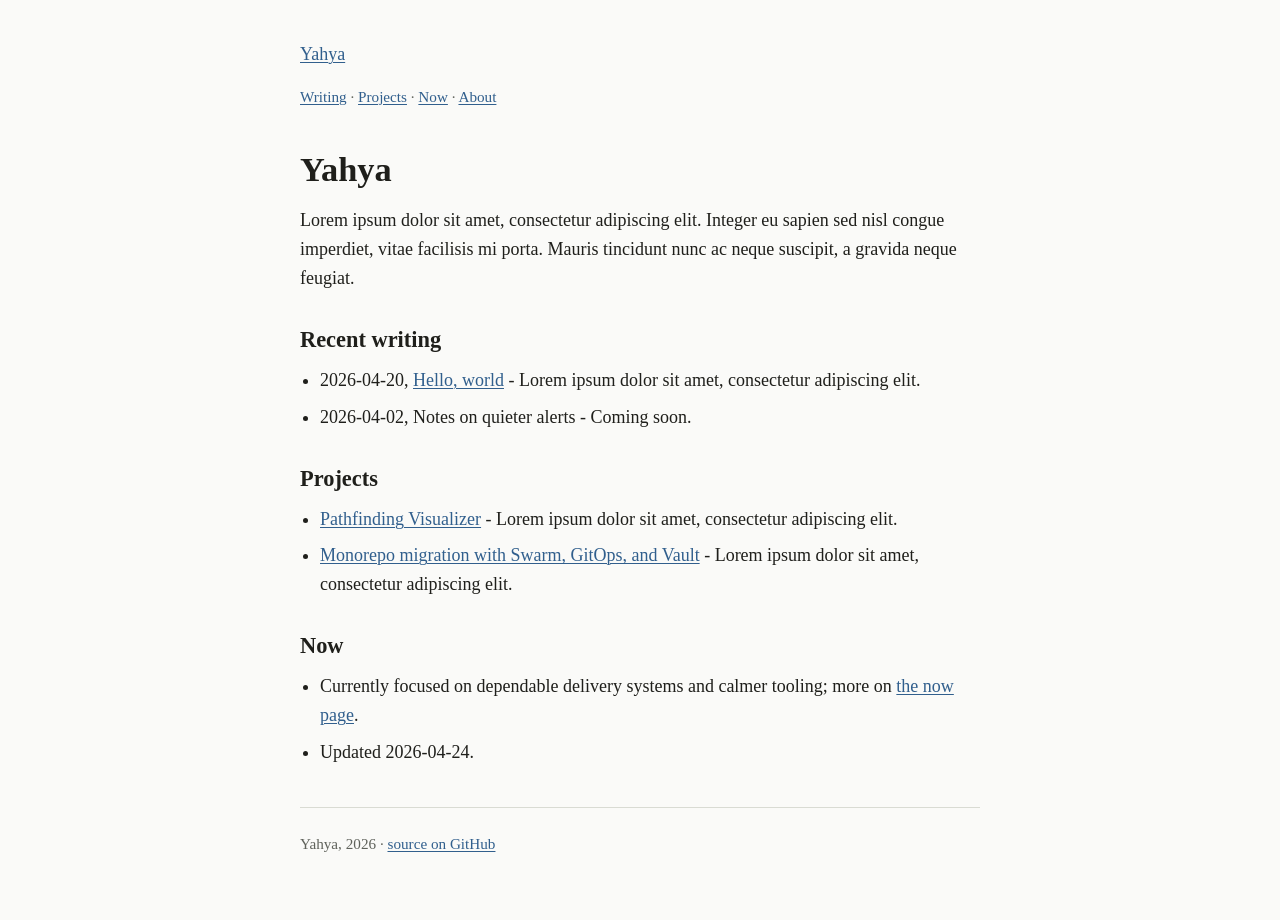
<file: index.html>
<!DOCTYPE html>
<html lang="en">
  <head>
    <meta charset="utf-8" />
    <meta name="viewport" content="width=device-width, initial-scale=1" />
    <title>Yahya</title>
    <meta
      name="description"
      content="A deliberately plain personal website for a DevOps and MLOps engineer."
    />
    <link rel="stylesheet" href="styles.css" />
  </head>
  <body>
    <header>
      <p><a href="index.html">Yahya</a></p>
      <nav>
        <a href="writing/index.html">Writing</a> &middot;
        <a href="projects/index.html">Projects</a> &middot;
        <a href="now.html">Now</a> &middot;
        <a href="about.html">About</a>
      </nav>
    </header>

    <main>
      <h1>Yahya</h1>
      <p>
        Lorem ipsum dolor sit amet, consectetur adipiscing elit. Integer eu
        sapien sed nisl congue imperdiet, vitae facilisis mi porta. Mauris
        tincidunt nunc ac neque suscipit, a gravida neque feugiat.
      </p>

      <section>
        <h2>Recent writing</h2>
        <ul>
          <li>
            2026-04-20,
            <a href="writing/hello-world.html">Hello, world</a> - Lorem ipsum
            dolor sit amet, consectetur adipiscing elit.
          </li>
          <li>
            2026-04-02, Notes on quieter alerts - Coming soon.
          </li>
        </ul>
      </section>

      <section>
        <h2>Projects</h2>
        <ul>
          <li>
            <a href="projects/pathfinding-visualizer.html">Pathfinding Visualizer</a>
            - Lorem ipsum dolor sit amet, consectetur adipiscing elit.
          </li>
          <li>
            <a href="projects/monorepo-migration.html">Monorepo migration with Swarm, GitOps, and Vault</a>
            - Lorem ipsum dolor sit amet, consectetur adipiscing elit.
          </li>
        </ul>
      </section>

      <section>
        <h2>Now</h2>
        <ul>
          <li>
            Currently focused on dependable delivery systems and calmer tooling;
            more on <a href="now.html">the now page</a>.
          </li>
          <li>Updated 2026-04-24.</li>
        </ul>
      </section>
    </main>

    <hr />

    <footer>
      <p>
        Yahya, 2026 &middot;
        <a href="https://github.com/yourusername/personal-website">source on GitHub</a>
      </p>
    </footer>
  </body>
</html>
</file>
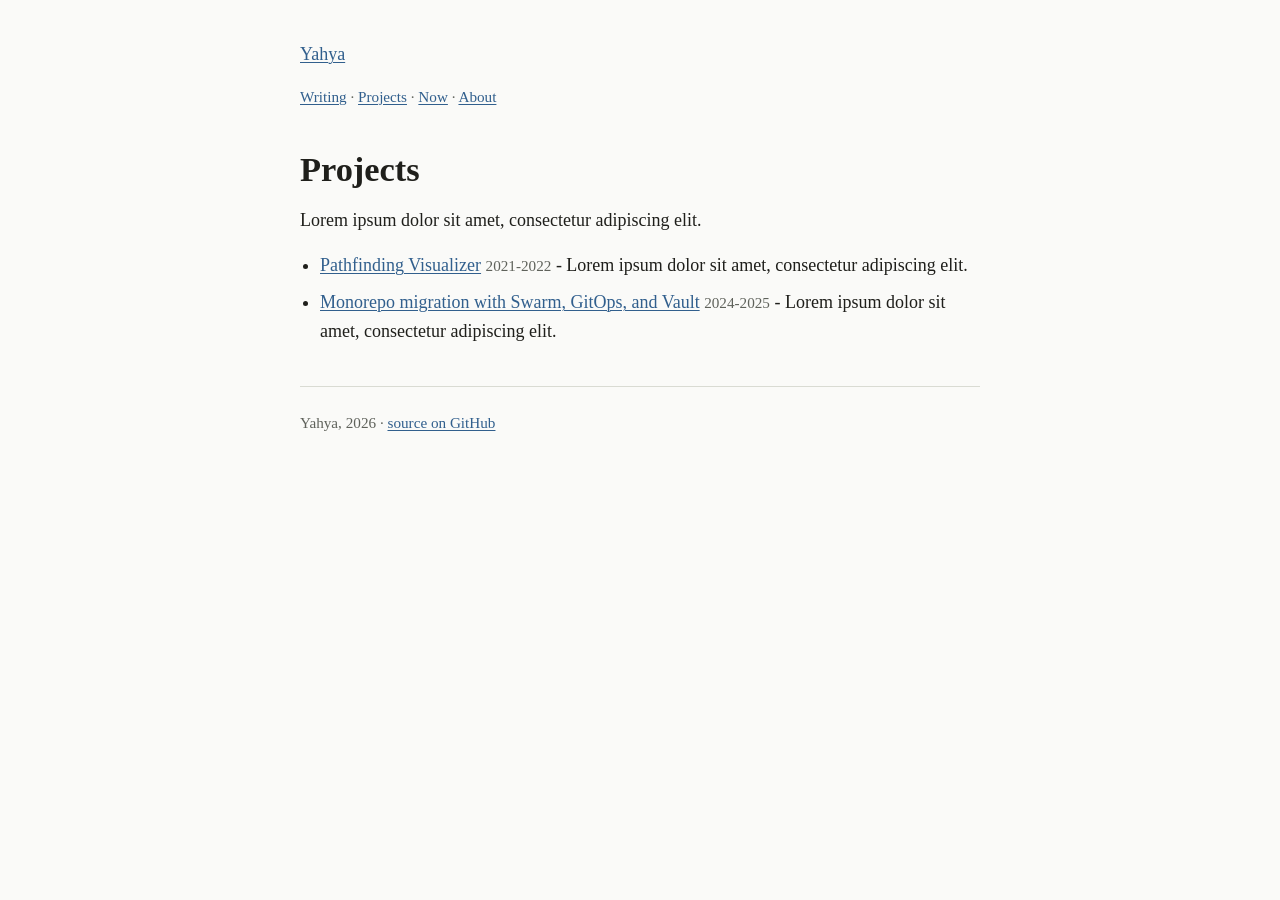
<file: projects/index.html>
<!DOCTYPE html>
<html lang="en">
  <head>
    <meta charset="utf-8" />
    <meta name="viewport" content="width=device-width, initial-scale=1" />
    <title>Projects - Yahya</title>
    <meta name="description" content="Projects by Yahya." />
    <link rel="stylesheet" href="../styles.css" />
  </head>
  <body>
    <header>
      <p><a href="../index.html">Yahya</a></p>
      <nav>
        <a href="../writing/index.html">Writing</a> &middot;
        <a href="index.html">Projects</a> &middot;
        <a href="../now.html">Now</a> &middot;
        <a href="../about.html">About</a>
      </nav>
    </header>

    <main>
      <h1>Projects</h1>
      <p>Lorem ipsum dolor sit amet, consectetur adipiscing elit.</p>
      <ul>
        <li>
          <a href="pathfinding-visualizer.html">Pathfinding Visualizer</a>
          <span class="post-meta">2021-2022</span> - Lorem ipsum dolor sit amet,
          consectetur adipiscing elit.
        </li>
        <li>
          <a href="monorepo-migration.html">Monorepo migration with Swarm, GitOps, and Vault</a>
          <span class="post-meta">2024-2025</span> - Lorem ipsum dolor sit amet,
          consectetur adipiscing elit.
        </li>
      </ul>
    </main>

    <hr />

    <footer>
      <p>
        Yahya, 2026 &middot;
        <a href="https://github.com/yourusername/personal-website">source on GitHub</a>
      </p>
    </footer>
  </body>
</html>
</file>
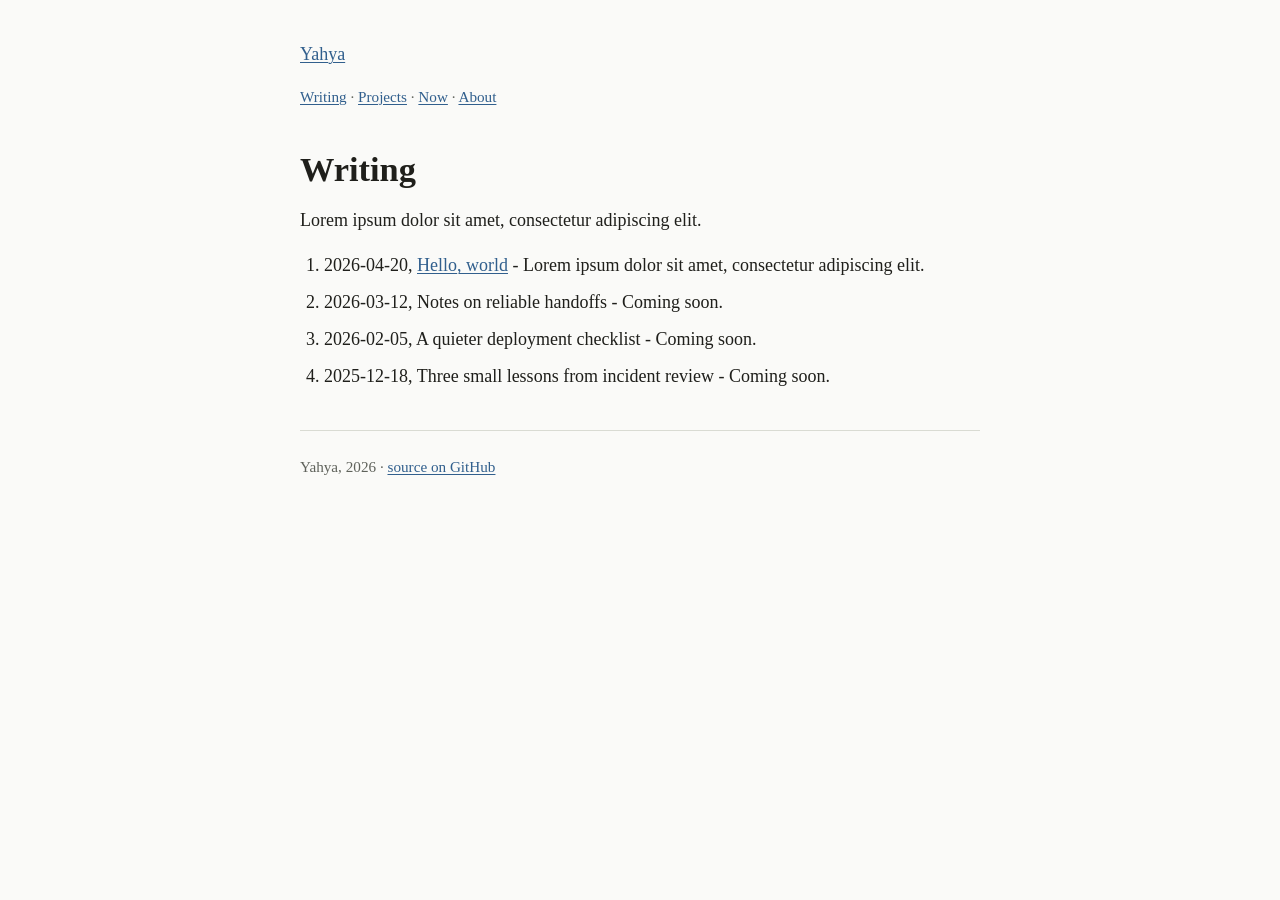
<file: writing/index.html>
<!DOCTYPE html>
<html lang="en">
  <head>
    <meta charset="utf-8" />
    <meta name="viewport" content="width=device-width, initial-scale=1" />
    <title>Writing - Yahya</title>
    <meta name="description" content="Writing by Yahya." />
    <link rel="stylesheet" href="../styles.css" />
  </head>
  <body>
    <header>
      <p><a href="../index.html">Yahya</a></p>
      <nav>
        <a href="index.html">Writing</a> &middot;
        <a href="../projects/index.html">Projects</a> &middot;
        <a href="../now.html">Now</a> &middot;
        <a href="../about.html">About</a>
      </nav>
    </header>

    <main>
      <h1>Writing</h1>
      <p>Lorem ipsum dolor sit amet, consectetur adipiscing elit.</p>
      <ol>
        <li>
          2026-04-20,
          <a href="hello-world.html">Hello, world</a> - Lorem ipsum dolor sit
          amet, consectetur adipiscing elit.
        </li>
        <li>
          2026-03-12, Notes on reliable handoffs - Coming soon.
        </li>
        <li>
          2026-02-05, A quieter deployment checklist - Coming soon.
        </li>
        <li>
          2025-12-18, Three small lessons from incident review - Coming soon.
        </li>
      </ol>
    </main>

    <hr />

    <footer>
      <p>
        Yahya, 2026 &middot;
        <a href="https://github.com/yourusername/personal-website">source on GitHub</a>
      </p>
    </footer>
  </body>
</html>
</file>
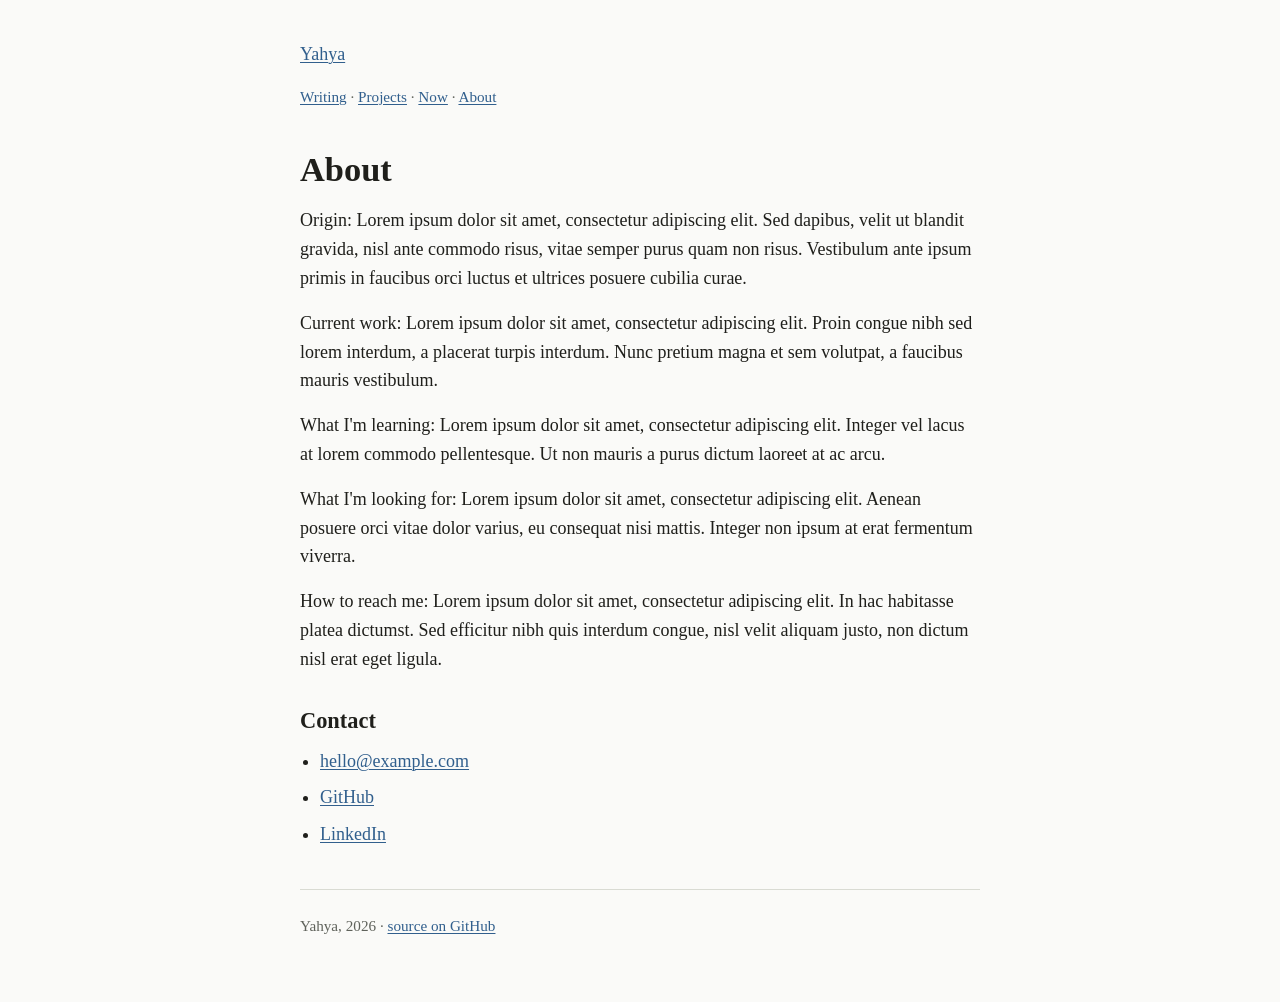
<file: about.html>
<!DOCTYPE html>
<html lang="en">
  <head>
    <meta charset="utf-8" />
    <meta name="viewport" content="width=device-width, initial-scale=1" />
    <title>About - Yahya</title>
    <meta name="description" content="About Yahya." />
    <link rel="stylesheet" href="styles.css" />
  </head>
  <body>
    <header>
      <p><a href="index.html">Yahya</a></p>
      <nav>
        <a href="writing/index.html">Writing</a> &middot;
        <a href="projects/index.html">Projects</a> &middot;
        <a href="now.html">Now</a> &middot;
        <a href="about.html">About</a>
      </nav>
    </header>

    <main>
      <h1>About</h1>
      <p>
        Origin: Lorem ipsum dolor sit amet, consectetur adipiscing elit. Sed
        dapibus, velit ut blandit gravida, nisl ante commodo risus, vitae
        semper purus quam non risus. Vestibulum ante ipsum primis in faucibus
        orci luctus et ultrices posuere cubilia curae.
      </p>
      <p>
        Current work: Lorem ipsum dolor sit amet, consectetur adipiscing elit.
        Proin congue nibh sed lorem interdum, a placerat turpis interdum. Nunc
        pretium magna et sem volutpat, a faucibus mauris vestibulum.
      </p>
      <p>
        What I'm learning: Lorem ipsum dolor sit amet, consectetur adipiscing
        elit. Integer vel lacus at lorem commodo pellentesque. Ut non mauris a
        purus dictum laoreet at ac arcu.
      </p>
      <p>
        What I'm looking for: Lorem ipsum dolor sit amet, consectetur
        adipiscing elit. Aenean posuere orci vitae dolor varius, eu consequat
        nisi mattis. Integer non ipsum at erat fermentum viverra.
      </p>
      <p>
        How to reach me: Lorem ipsum dolor sit amet, consectetur adipiscing
        elit. In hac habitasse platea dictumst. Sed efficitur nibh quis
        interdum congue, nisl velit aliquam justo, non dictum nisl erat eget
        ligula.
      </p>

      <h2>Contact</h2>
      <ul>
        <li><a href="mailto:hello@example.com">hello@example.com</a></li>
        <li><a href="https://github.com/yourusername">GitHub</a></li>
        <li><a href="https://www.linkedin.com/in/yourusername/">LinkedIn</a></li>
      </ul>
    </main>

    <hr />

    <footer>
      <p>
        Yahya, 2026 &middot;
        <a href="https://github.com/yourusername/personal-website">source on GitHub</a>
      </p>
    </footer>
  </body>
</html>
</file>
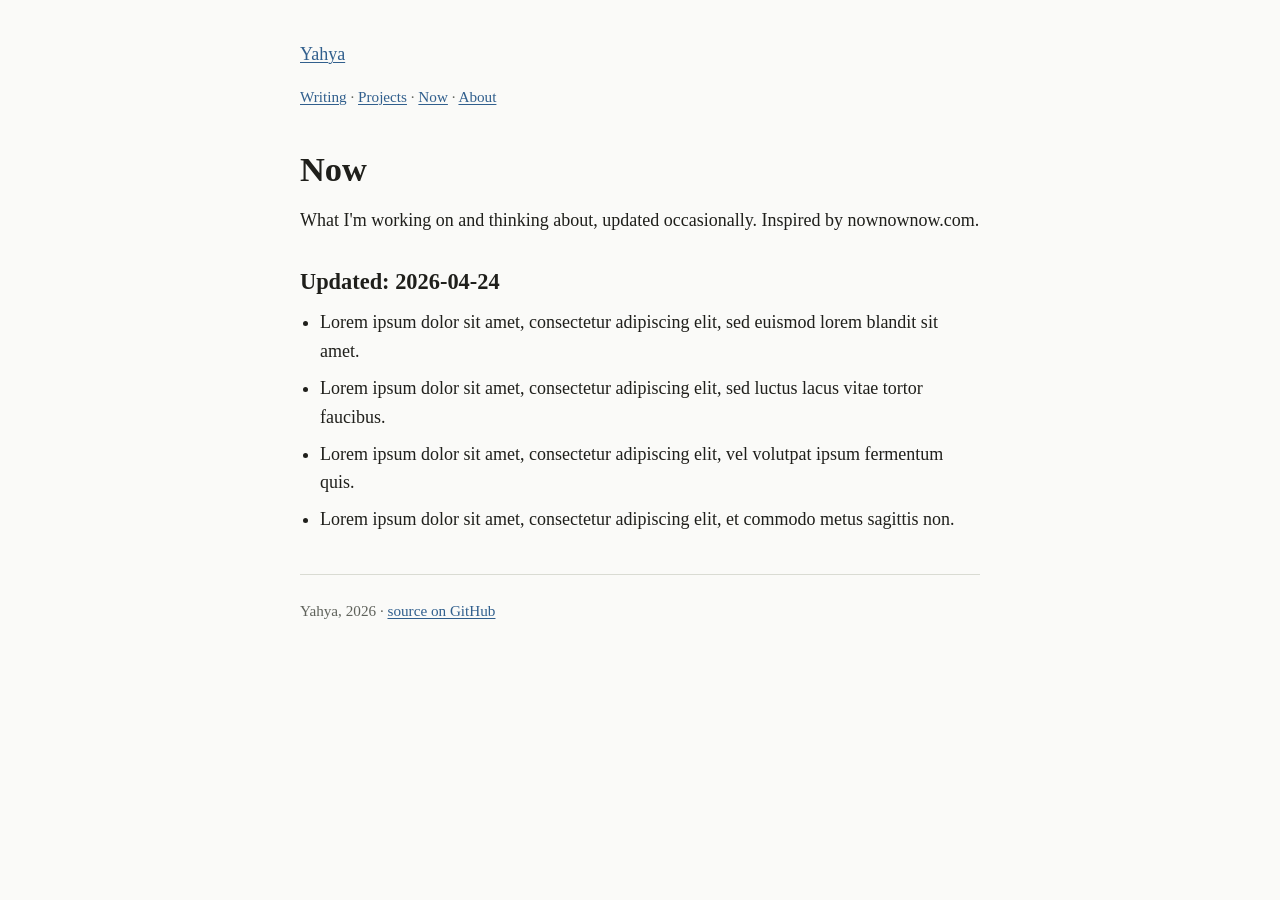
<file: now.html>
<!DOCTYPE html>
<html lang="en">
  <head>
    <meta charset="utf-8" />
    <meta name="viewport" content="width=device-width, initial-scale=1" />
    <title>Now - Yahya</title>
    <meta name="description" content="What Yahya is working on right now." />
    <link rel="stylesheet" href="styles.css" />
  </head>
  <body>
    <header>
      <p><a href="index.html">Yahya</a></p>
      <nav>
        <a href="writing/index.html">Writing</a> &middot;
        <a href="projects/index.html">Projects</a> &middot;
        <a href="now.html">Now</a> &middot;
        <a href="about.html">About</a>
      </nav>
    </header>

    <main>
      <h1>Now</h1>
      <p>
        What I'm working on and thinking about, updated occasionally. Inspired
        by nownownow.com.
      </p>

      <h2>Updated: 2026-04-24</h2>
      <ul>
        <li>
          Lorem ipsum dolor sit amet, consectetur adipiscing elit, sed euismod
          lorem blandit sit amet.
        </li>
        <li>
          Lorem ipsum dolor sit amet, consectetur adipiscing elit, sed luctus
          lacus vitae tortor faucibus.
        </li>
        <li>
          Lorem ipsum dolor sit amet, consectetur adipiscing elit, vel volutpat
          ipsum fermentum quis.
        </li>
        <li>
          Lorem ipsum dolor sit amet, consectetur adipiscing elit, et commodo
          metus sagittis non.
        </li>
      </ul>
    </main>

    <hr />

    <footer>
      <p>
        Yahya, 2026 &middot;
        <a href="https://github.com/yourusername/personal-website">source on GitHub</a>
      </p>
    </footer>
  </body>
</html>
</file>
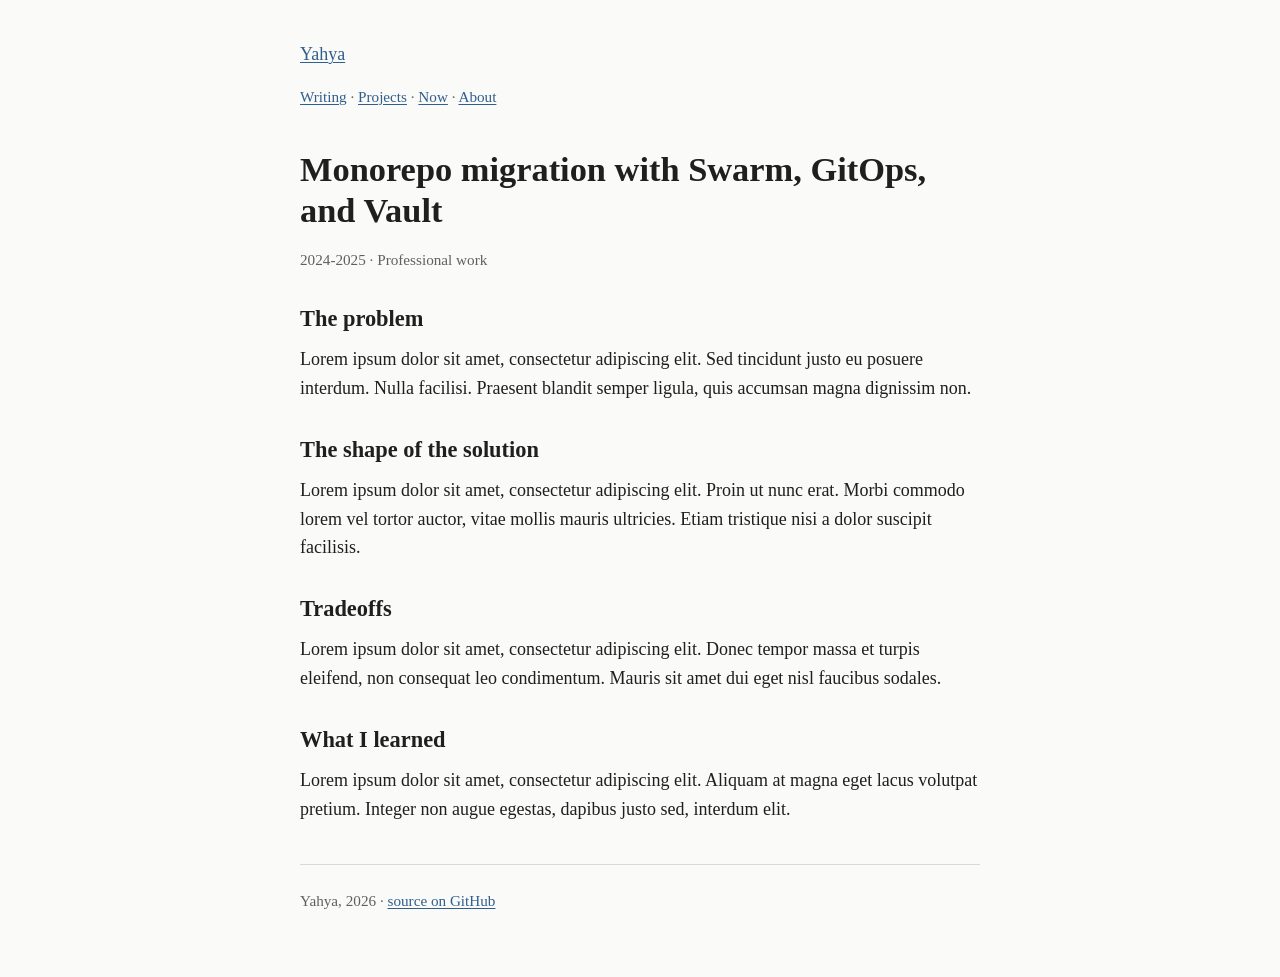
<file: projects/monorepo-migration.html>
<!DOCTYPE html>
<html lang="en">
  <head>
    <meta charset="utf-8" />
    <meta name="viewport" content="width=device-width, initial-scale=1" />
    <title>Monorepo migration with Swarm, GitOps, and Vault - Yahya</title>
    <meta
      name="description"
      content="Monorepo migration with Swarm, GitOps, and Vault project page."
    />
    <link rel="stylesheet" href="../styles.css" />
  </head>
  <body>
    <header>
      <p><a href="../index.html">Yahya</a></p>
      <nav>
        <a href="../writing/index.html">Writing</a> &middot;
        <a href="index.html">Projects</a> &middot;
        <a href="../now.html">Now</a> &middot;
        <a href="../about.html">About</a>
      </nav>
    </header>

    <main>
      <article>
        <h1>Monorepo migration with Swarm, GitOps, and Vault</h1>
        <p class="post-meta">2024-2025 &middot; Professional work</p>

        <h2>The problem</h2>
        <p>
          Lorem ipsum dolor sit amet, consectetur adipiscing elit. Sed tincidunt
          justo eu posuere interdum. Nulla facilisi. Praesent blandit semper
          ligula, quis accumsan magna dignissim non.
        </p>

        <h2>The shape of the solution</h2>
        <p>
          Lorem ipsum dolor sit amet, consectetur adipiscing elit. Proin ut nunc
          erat. Morbi commodo lorem vel tortor auctor, vitae mollis mauris
          ultricies. Etiam tristique nisi a dolor suscipit facilisis.
        </p>

        <h2>Tradeoffs</h2>
        <p>
          Lorem ipsum dolor sit amet, consectetur adipiscing elit. Donec tempor
          massa et turpis eleifend, non consequat leo condimentum. Mauris sit
          amet dui eget nisl faucibus sodales.
        </p>

        <h2>What I learned</h2>
        <p>
          Lorem ipsum dolor sit amet, consectetur adipiscing elit. Aliquam at
          magna eget lacus volutpat pretium. Integer non augue egestas, dapibus
          justo sed, interdum elit.
        </p>
      </article>
    </main>

    <hr />

    <footer>
      <p>
        Yahya, 2026 &middot;
        <a href="https://github.com/yourusername/personal-website">source on GitHub</a>
      </p>
    </footer>
  </body>
</html>
</file>
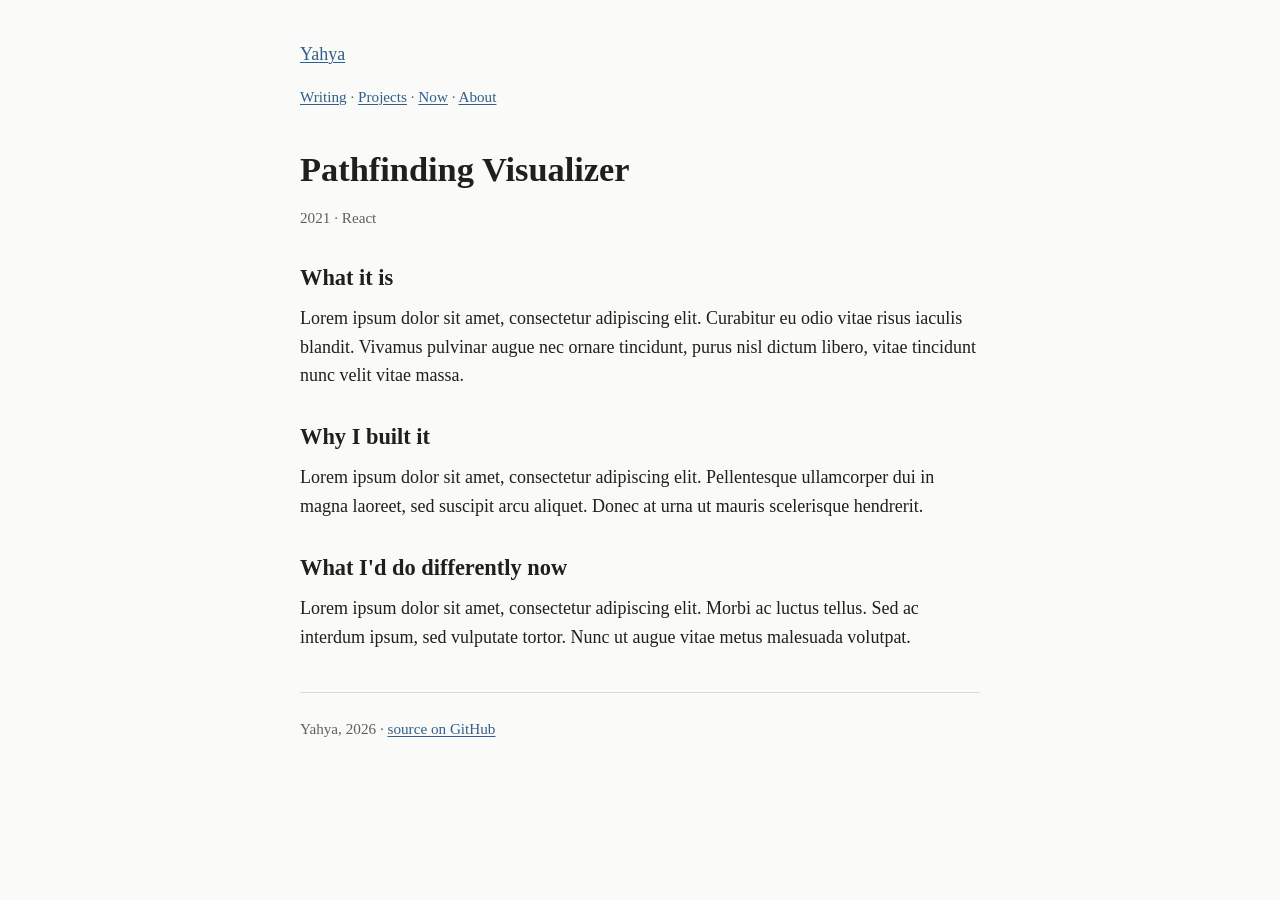
<file: projects/pathfinding-visualizer.html>
<!DOCTYPE html>
<html lang="en">
  <head>
    <meta charset="utf-8" />
    <meta name="viewport" content="width=device-width, initial-scale=1" />
    <title>Pathfinding Visualizer - Yahya</title>
    <meta name="description" content="Pathfinding Visualizer project page." />
    <link rel="stylesheet" href="../styles.css" />
  </head>
  <body>
    <header>
      <p><a href="../index.html">Yahya</a></p>
      <nav>
        <a href="../writing/index.html">Writing</a> &middot;
        <a href="index.html">Projects</a> &middot;
        <a href="../now.html">Now</a> &middot;
        <a href="../about.html">About</a>
      </nav>
    </header>

    <main>
      <article>
        <h1>Pathfinding Visualizer</h1>
        <p class="post-meta">2021 &middot; React</p>

        <h2>What it is</h2>
        <p>
          Lorem ipsum dolor sit amet, consectetur adipiscing elit. Curabitur eu
          odio vitae risus iaculis blandit. Vivamus pulvinar augue nec ornare
          tincidunt, purus nisl dictum libero, vitae tincidunt nunc velit vitae
          massa.
        </p>

        <h2>Why I built it</h2>
        <p>
          Lorem ipsum dolor sit amet, consectetur adipiscing elit. Pellentesque
          ullamcorper dui in magna laoreet, sed suscipit arcu aliquet. Donec at
          urna ut mauris scelerisque hendrerit.
        </p>

        <h2>What I'd do differently now</h2>
        <p>
          Lorem ipsum dolor sit amet, consectetur adipiscing elit. Morbi ac
          luctus tellus. Sed ac interdum ipsum, sed vulputate tortor. Nunc ut
          augue vitae metus malesuada volutpat.
        </p>
      </article>
    </main>

    <hr />

    <footer>
      <p>
        Yahya, 2026 &middot;
        <a href="https://github.com/yourusername/personal-website">source on GitHub</a>
      </p>
    </footer>
  </body>
</html>
</file>
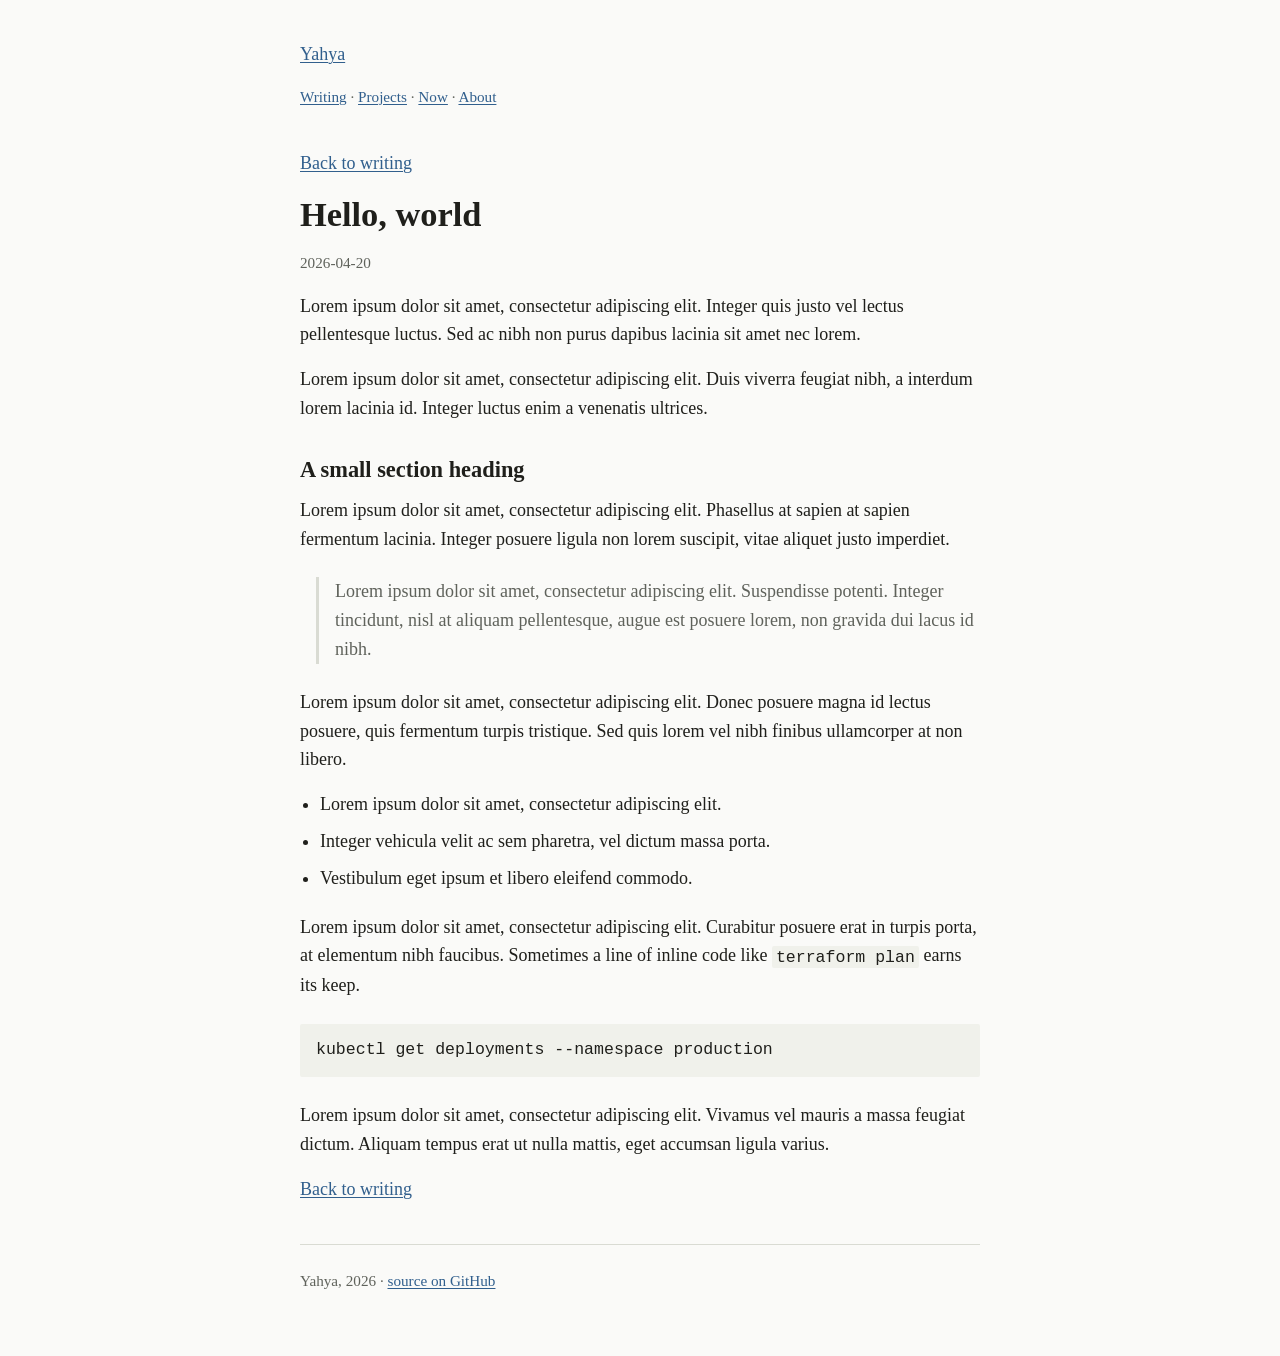
<file: writing/hello-world.html>
<!DOCTYPE html>
<html lang="en">
  <head>
    <meta charset="utf-8" />
    <meta name="viewport" content="width=device-width, initial-scale=1" />
    <title>Hello, world - Yahya</title>
    <meta name="description" content="A sample post for the writing section." />
    <link rel="stylesheet" href="../styles.css" />
  </head>
  <body>
    <header>
      <p><a href="../index.html">Yahya</a></p>
      <nav>
        <a href="index.html">Writing</a> &middot;
        <a href="../projects/index.html">Projects</a> &middot;
        <a href="../now.html">Now</a> &middot;
        <a href="../about.html">About</a>
      </nav>
    </header>

    <main>
      <p><a href="index.html">Back to writing</a></p>
      <article>
        <h1>Hello, world</h1>
        <p class="post-meta">2026-04-20</p>

        <p>
          Lorem ipsum dolor sit amet, consectetur adipiscing elit. Integer quis
          justo vel lectus pellentesque luctus. Sed ac nibh non purus dapibus
          lacinia sit amet nec lorem.
        </p>
        <p>
          Lorem ipsum dolor sit amet, consectetur adipiscing elit. Duis viverra
          feugiat nibh, a interdum lorem lacinia id. Integer luctus enim a
          venenatis ultrices.
        </p>

        <h2>A small section heading</h2>

        <p>
          Lorem ipsum dolor sit amet, consectetur adipiscing elit. Phasellus at
          sapien at sapien fermentum lacinia. Integer posuere ligula non lorem
          suscipit, vitae aliquet justo imperdiet.
        </p>

        <blockquote>
          Lorem ipsum dolor sit amet, consectetur adipiscing elit. Suspendisse
          potenti. Integer tincidunt, nisl at aliquam pellentesque, augue est
          posuere lorem, non gravida dui lacus id nibh.
        </blockquote>

        <p>
          Lorem ipsum dolor sit amet, consectetur adipiscing elit. Donec posuere
          magna id lectus posuere, quis fermentum turpis tristique. Sed quis
          lorem vel nibh finibus ullamcorper at non libero.
        </p>

        <ul>
          <li>Lorem ipsum dolor sit amet, consectetur adipiscing elit.</li>
          <li>Integer vehicula velit ac sem pharetra, vel dictum massa porta.</li>
          <li>Vestibulum eget ipsum et libero eleifend commodo.</li>
        </ul>

        <p>
          Lorem ipsum dolor sit amet, consectetur adipiscing elit. Curabitur
          posuere erat in turpis porta, at elementum nibh faucibus. Sometimes a
          line of inline code like <code>terraform plan</code> earns its keep.
        </p>

        <pre>kubectl get deployments --namespace production</pre>

        <p>
          Lorem ipsum dolor sit amet, consectetur adipiscing elit. Vivamus vel
          mauris a massa feugiat dictum. Aliquam tempus erat ut nulla mattis,
          eget accumsan ligula varius.
        </p>

        <p><a href="index.html">Back to writing</a></p>
      </article>
    </main>

    <hr />

    <footer>
      <p>
        Yahya, 2026 &middot;
        <a href="https://github.com/yourusername/personal-website">source on GitHub</a>
      </p>
    </footer>
  </body>
</html>
</file>
<file: styles.css>
:root {
  color-scheme: light dark;
  --bg: #fafaf8;
  --text: #1f1f1b;
  --muted: #5f625b;
  --link: #315f8d;
  --visited: #5f4f86;
  --border: #d9dbd3;
  --code-bg: #f0f1eb;
}

body {
  margin: 0 auto;
  max-width: 680px;
  padding: 2.5rem 1.25rem 3rem;
  background: var(--bg);
  color: var(--text);
  font-family: Georgia, "Iowan Old Style", serif;
  font-size: 18px;
  line-height: 1.6;
}

h1 {
  margin: 0 0 1rem;
  font-size: 2.15rem;
  line-height: 1.2;
}

h2 {
  margin: 2rem 0 0.75rem;
  font-size: 1.4rem;
  line-height: 1.3;
}

h3 {
  margin: 1.5rem 0 0.5rem;
  font-size: 1.1rem;
  line-height: 1.35;
}

p {
  margin: 0 0 1rem;
}

a {
  color: var(--link);
  text-decoration-thickness: 0.08em;
  text-underline-offset: 0.12em;
}

a:visited {
  color: var(--visited);
}

a:hover {
  color: var(--text);
}

ul {
  margin: 0 0 1.25rem 1.25rem;
  padding: 0;
}

ol {
  margin: 0 0 1.25rem 1.5rem;
  padding: 0;
}

li {
  margin: 0 0 0.5rem;
}

blockquote {
  margin: 1.5rem 0 1.5rem 1rem;
  padding: 0 0 0 1rem;
  border-left: 3px solid var(--border);
  color: var(--muted);
}

code {
  padding: 0.1rem 0.25rem;
  border-radius: 2px;
  background: var(--code-bg);
  font-family: ui-monospace, SFMono-Regular, Menlo, monospace;
  font-size: 0.92em;
}

pre {
  margin: 1.5rem 0;
  padding: 0.85rem 1rem;
  overflow-x: auto;
  border-radius: 2px;
  background: var(--code-bg);
  font-family: ui-monospace, SFMono-Regular, Menlo, monospace;
  font-size: 0.92em;
}

hr {
  margin: 2.5rem 0 1.5rem;
  border: 0;
  border-top: 1px solid var(--border);
}

nav {
  margin: 0 0 2rem;
  color: var(--muted);
  font-size: 0.95rem;
}

header {
  margin: 0 0 2.5rem;
}

footer {
  margin: 0;
  color: var(--muted);
  font-size: 0.95rem;
}

.post-meta {
  color: var(--muted);
  font-size: 0.95rem;
}

@media (prefers-color-scheme: dark) {
  :root {
    --bg: #121412;
    --text: #e9eadf;
    --muted: #b7baa9;
    --link: #8db7df;
    --visited: #c6acd9;
    --border: #3a3d37;
    --code-bg: #1b1e1a;
  }
}
</file>
